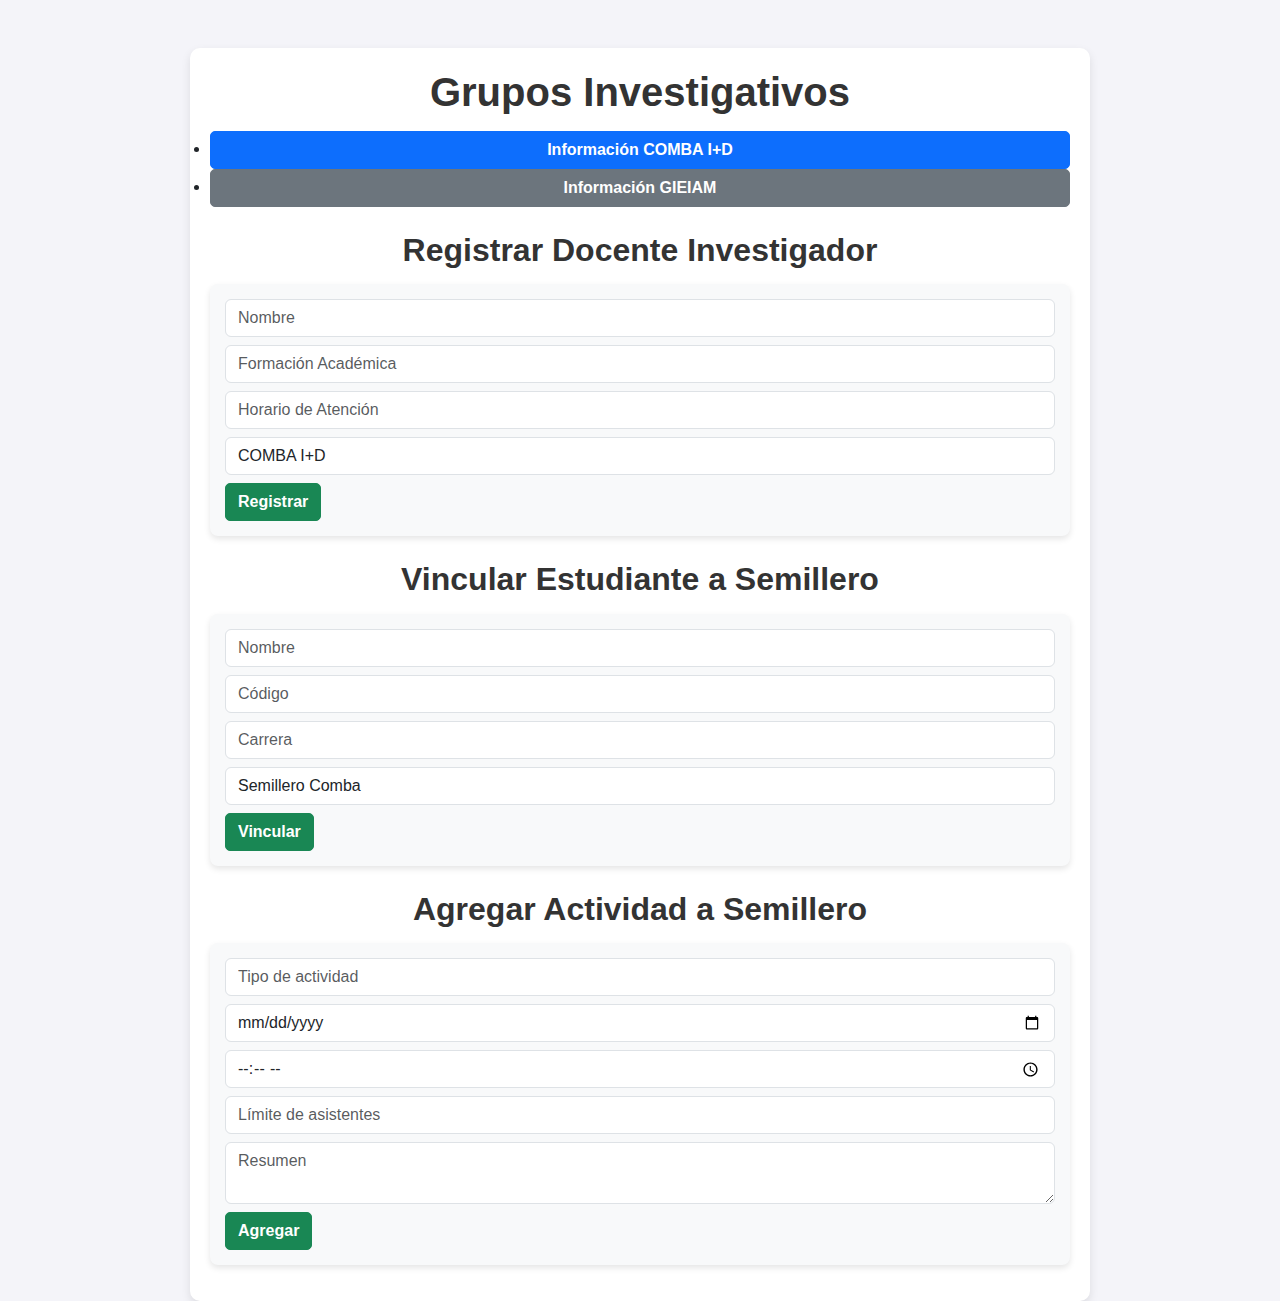
<file: index.html>
<!DOCTYPE html>
<html lang="es">
<head>
    <meta charset="UTF-8">
    <meta name="viewport" content="width=device-width, initial-scale=1.0">
    <title>Grupos Investigativos</title>
    <link rel="stylesheet" href="https://cdn.jsdelivr.net/npm/bootstrap@5.3.0/dist/css/bootstrap.min.css">
    <script defer src="script.js"></script>
    <link rel="stylesheet" href="styles.css">

</head>
<body>
    <div class="container mt-5">
        <h1 class="text-center">Grupos Investigativos</h1>
        
        <li class="nav-item">
            <a class="btn btn-primary me-2" href="combainfo.html">Información COMBA I+D</a>
        </li>
        <li class="nav-item">
            <a class="btn btn-secondary" href="gieiampage.html">Información GIEIAM</a>
        </li>
        
        <div id="infoGrupo" class="mt-4"></div>
        
        <div class="mt-4">
            <h2>Registrar Docente Investigador</h2>
            <form id="formDocente" onsubmit="registrarDocente(event)">
                <input type="text" class="form-control mb-2" placeholder="Nombre" id="docenteNombre" required>
                <input type="text" class="form-control mb-2" placeholder="Formación Académica" id="docenteFormacion" required>
                <input type="text" class="form-control mb-2" placeholder="Horario de Atención" id="docenteHorario" required>
                <select id="grupoDocente" class="form-control mb-2" required>
                    <option value="comba">COMBA I+D</option>
                    <option value="gieiam">GIEIAM</option>
                </select>
                <button type="submit" class="btn btn-success">Registrar</button>
            </form>
            <div id="listaDocentes" class="mt-3"></div>
        </div>
    
        <div class="mt-4">
            <h2>Vincular Estudiante a Semillero</h2>
            <form id="formEstudiante" onsubmit="vincularEstudiante(event)">
                <input type="text" class="form-control mb-2" placeholder="Nombre" id="estudianteNombre" required>
                <input type="text" class="form-control mb-2" placeholder="Código" id="estudianteCodigo" required>
                <input type="text" class="form-control mb-2" placeholder="Carrera" id="estudianteCarrera" required>
                <select id="semilleroEstudiante" class="form-control mb-2" required>
                    <option value="comba">Semillero Comba</option>
                    <option value="informa">Semillero Informa</option>
                </select>
                <button type="submit" class="btn btn-success">Vincular</button>
            </form>
            <div id="listaEstudiantes" class="mt-3"></div>
        </div>
        

        <div class="mt-4">
            <h2>Agregar Actividad a Semillero</h2>
            <form id="formActividad" onsubmit="agregarActividad(event)">
                <input type="text" class="form-control mb-2" placeholder="Tipo de actividad" id="actividadTipo" required>
                <input type="date" class="form-control mb-2" id="actividadFecha" required>
                <input type="time" class="form-control mb-2" id="actividadHora" required>
                <input type="number" class="form-control mb-2" placeholder="Límite de asistentes" id="actividadLimite" required>
                <textarea class="form-control mb-2" placeholder="Resumen" id="actividadResumen" required></textarea>
                <button type="submit" class="btn btn-success">Agregar</button>
            </form>
            <div id="listaActividades" class="mt-3"></div>
        </div>
    </div>
    
    <script>
        function mostrarGrupo(grupo) {
            let info = {
                'comba': 'COMBA I+D: Grupo de investigación en desarrollo tecnológico e innovación.',
                'gieiam': 'GIEIAM: Grupo de investigación en ingeniería ambiental y mecánica.'
            };
            document.getElementById('infoGrupo').innerHTML = `<div class='alert alert-info'>${info[grupo]}</div>`;
        }

        function registrarDocente(event) {
            event.preventDefault();
            let nombre = document.getElementById('docenteNombre').value;
            let formacion = document.getElementById('docenteFormacion').value;
            let horario = document.getElementById('docenteHorario').value;
            let grupo = document.getElementById('grupoDocente').value;
            let lista = document.getElementById('listaDocentes');
            let item = document.createElement('div');
            item.classList.add('alert', 'alert-success');
            item.innerHTML = `${nombre} - ${formacion} - ${horario} (${grupo}) <button class='btn btn-danger btn-sm' onclick='this.parentElement.remove()'>X</button>`;
            lista.appendChild(item);
        }

        function vincularEstudiante(event) {
            event.preventDefault();
            let nombre = document.getElementById('estudianteNombre').value;
            let codigo = document.getElementById('estudianteCodigo').value;
            let carrera = document.getElementById('estudianteCarrera').value;
            let semillero = document.getElementById('semilleroEstudiante').value;
            let lista = document.getElementById('listaEstudiantes');
            let item = document.createElement('div');
            item.classList.add('alert', 'alert-info');
            item.innerHTML = `${nombre} (${codigo}) - ${carrera} - ${semillero} <button class='btn btn-danger btn-sm' onclick='this.parentElement.remove()'>X</button>`;
            lista.appendChild(item);
        }

        function agregarActividad(event) {
            event.preventDefault();
            let tipo = document.getElementById('actividadTipo').value;
            let fecha = document.getElementById('actividadFecha').value;
            let hora = document.getElementById('actividadHora').value;
            let limite = document.getElementById('actividadLimite').value;
            let resumen = document.getElementById('actividadResumen').value;
            let lista = document.getElementById('listaActividades');
            let item = document.createElement('div');
            item.classList.add('alert', 'alert-warning');
            item.innerHTML = `${tipo} - ${fecha} ${hora} (Máx: ${limite}) <br> ${resumen} <button class='btn btn-danger btn-sm' onclick='this.parentElement.remove()'>X</button>`;
            lista.appendChild(item);
        }
    </script>
</body>
</html>
</file>
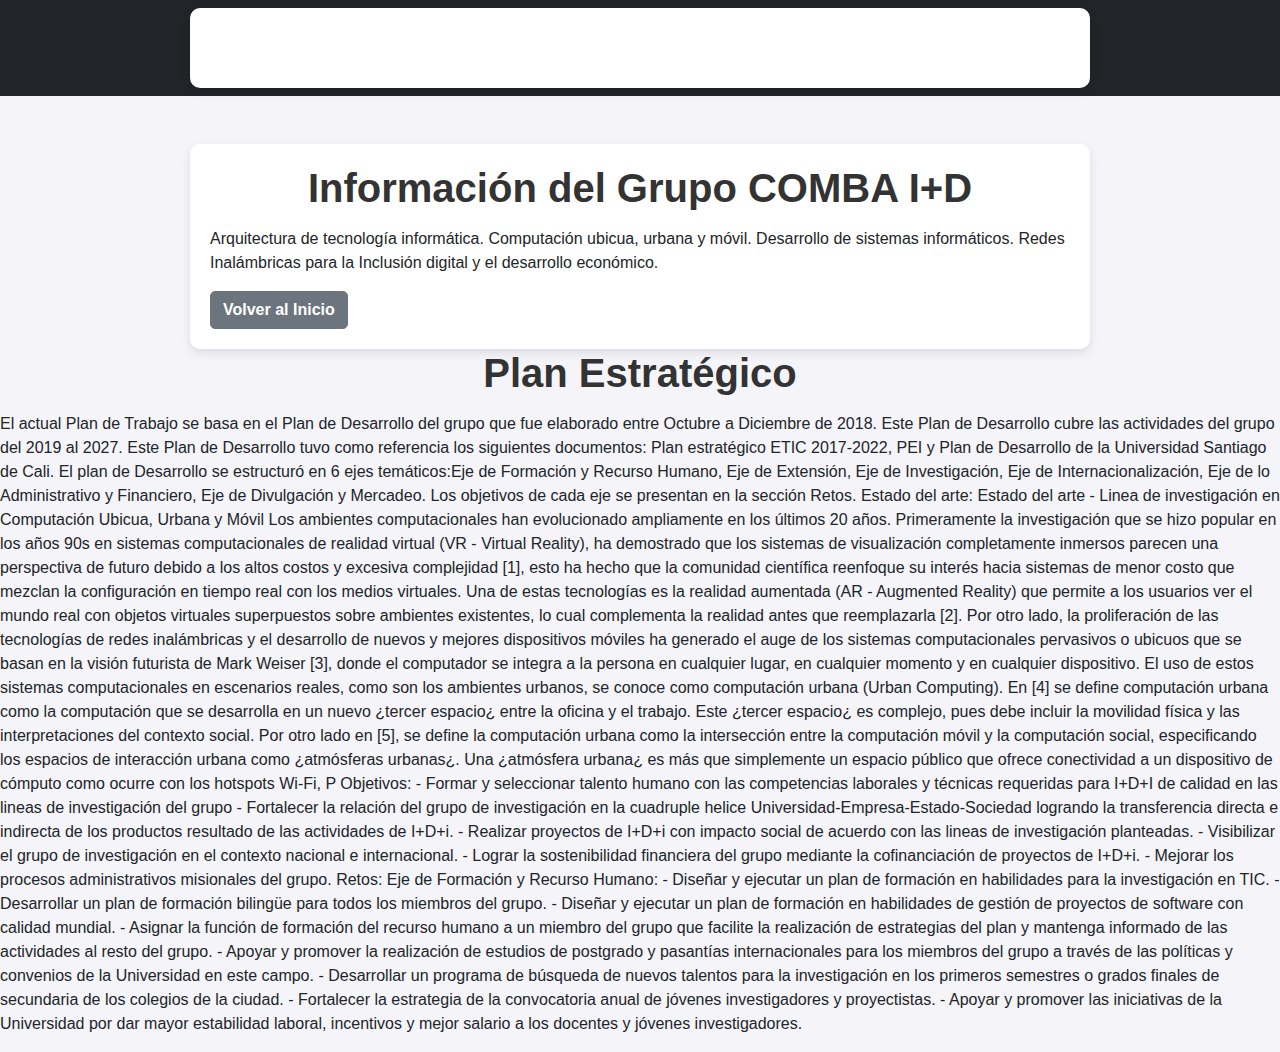
<file: combainfo.html>
<!DOCTYPE html>
<html lang="es">
<head>
    <meta charset="UTF-8">
    <meta name="viewport" content="width=device-width, initial-scale=1.0">
    <title>Información COMBA I+D</title>
    <link rel="stylesheet" href="https://cdn.jsdelivr.net/npm/bootstrap@5.3.0/dist/css/bootstrap.min.css">
    <script defer src="script.js"></script>
    <link rel="stylesheet" href="styles.css">


</head>
<body>
    <nav class="navbar navbar-expand-lg navbar-dark bg-dark">
        <div class="container">
            <a class="navbar-brand" href="index.html">Grupos de Investigación</a>
        </div>
    </nav>
    
    <div class="container mt-5">
        <h1 class="text-center">Información del Grupo COMBA I+D</h1>
        
        <p>Arquitectura de tecnología informática.
            Computación ubicua, urbana y móvil.
            Desarrollo de sistemas informáticos.
            Redes Inalámbricas para la Inclusión digital y el desarrollo económico.</p>
        
        <a href="index.html" class="btn btn-secondary">Volver al Inicio</a>
    </div>
    <h1 class="text-center">
        Plan Estratégico</h1>
        
     <p>El actual Plan de Trabajo se basa en el Plan de Desarrollo del grupo que fue elaborado entre Octubre a Diciembre de 2018. Este Plan de Desarrollo cubre las actividades del grupo del 2019 al 2027. Este Plan de Desarrollo tuvo como referencia los siguientes documentos: Plan estratégico ETIC 2017-2022, PEI y Plan de Desarrollo de la Universidad Santiago de Cali. El plan de Desarrollo se estructuró en 6 ejes temáticos:Eje de Formación y Recurso Humano, Eje de Extensión, Eje de Investigación, Eje de Internacionalización, Eje de lo Administrativo y Financiero, Eje de Divulgación y Mercadeo. Los objetivos de cada eje se presentan en la sección Retos.
         Estado del arte: Estado del arte - Linea de investigación en Computación Ubicua, Urbana y Móvil Los ambientes computacionales han evolucionado ampliamente en los últimos 20 años. Primeramente la investigación que se hizo popular en los años 90s en sistemas computacionales de realidad virtual (VR - Virtual Reality), ha demostrado que los sistemas de visualización completamente inmersos parecen una perspectiva de futuro debido a los altos costos y excesiva complejidad [1], esto ha hecho que la comunidad científica reenfoque su interés hacia sistemas de menor costo que mezclan la configuración en tiempo real con los medios virtuales. Una de estas tecnologías es la realidad aumentada (AR - Augmented Reality) que permite a los usuarios ver el mundo real con objetos virtuales superpuestos sobre ambientes existentes, lo cual complementa la realidad antes que reemplazarla [2]. Por otro lado, la proliferación de las tecnologías de redes inalámbricas y el desarrollo de nuevos y mejores dispositivos móviles ha generado el auge de los sistemas computacionales pervasivos o ubicuos que se basan en la visión futurista de Mark Weiser [3], donde el computador se integra a la persona en cualquier lugar, en cualquier momento y en cualquier dispositivo. El uso de estos sistemas computacionales en escenarios reales, como son los ambientes urbanos, se conoce como computación urbana (Urban Computing). En [4] se define computación urbana como la computación que se desarrolla en un nuevo ¿tercer espacio¿ entre la oficina y el trabajo. Este ¿tercer espacio¿ es complejo, pues debe incluir la movilidad física y las interpretaciones del contexto social. Por otro lado en [5], se define la computación urbana como la intersección entre la computación móvil y la computación social, especificando los espacios de interacción urbana como ¿atmósferas urbanas¿. Una ¿atmósfera urbana¿ es más que simplemente un espacio público que ofrece conectividad a un dispositivo de cómputo como ocurre con los hotspots Wi-Fi, P
         Objetivos: - Formar y seleccionar talento humano con las competencias laborales y técnicas requeridas para I+D+I de calidad en las lineas de investigación del grupo - Fortalecer la relación del grupo de investigación en la cuadruple helice Universidad-Empresa-Estado-Sociedad logrando la transferencia directa e indirecta de los productos resultado de las actividades de I+D+i. - Realizar proyectos de I+D+i con impacto social de acuerdo con las lineas de investigación planteadas. - Visibilizar el grupo de investigación en el contexto nacional e internacional. - Lograr la sostenibilidad financiera del grupo mediante la cofinanciación de proyectos de I+D+i. - Mejorar los procesos administrativos misionales del grupo.
         Retos: Eje de Formación y Recurso Humano: - Diseñar y ejecutar un plan de formación en habilidades para la investigación en TIC. - Desarrollar un plan de formación bilingüe para todos los miembros del grupo. - Diseñar y ejecutar un plan de formación en habilidades de gestión de proyectos de software con calidad mundial. - Asignar la función de formación del recurso humano a un miembro del grupo que facilite la realización de estrategias del plan y mantenga informado de las actividades al resto del grupo. - Apoyar y promover la realización de estudios de postgrado y pasantías internacionales para los miembros del grupo a través de las políticas y convenios de la Universidad en este campo. - Desarrollar un programa de búsqueda de nuevos talentos para la investigación en los primeros semestres o grados finales de secundaria de los colegios de la ciudad. - Fortalecer la estrategia de la convocatoria anual de jóvenes investigadores y proyectistas. - Apoyar y promover las iniciativas de la Universidad por dar mayor estabilidad laboral, incentivos y mejor salario a los docentes y jóvenes investigadores. </p>
</body>
</html>
</file>
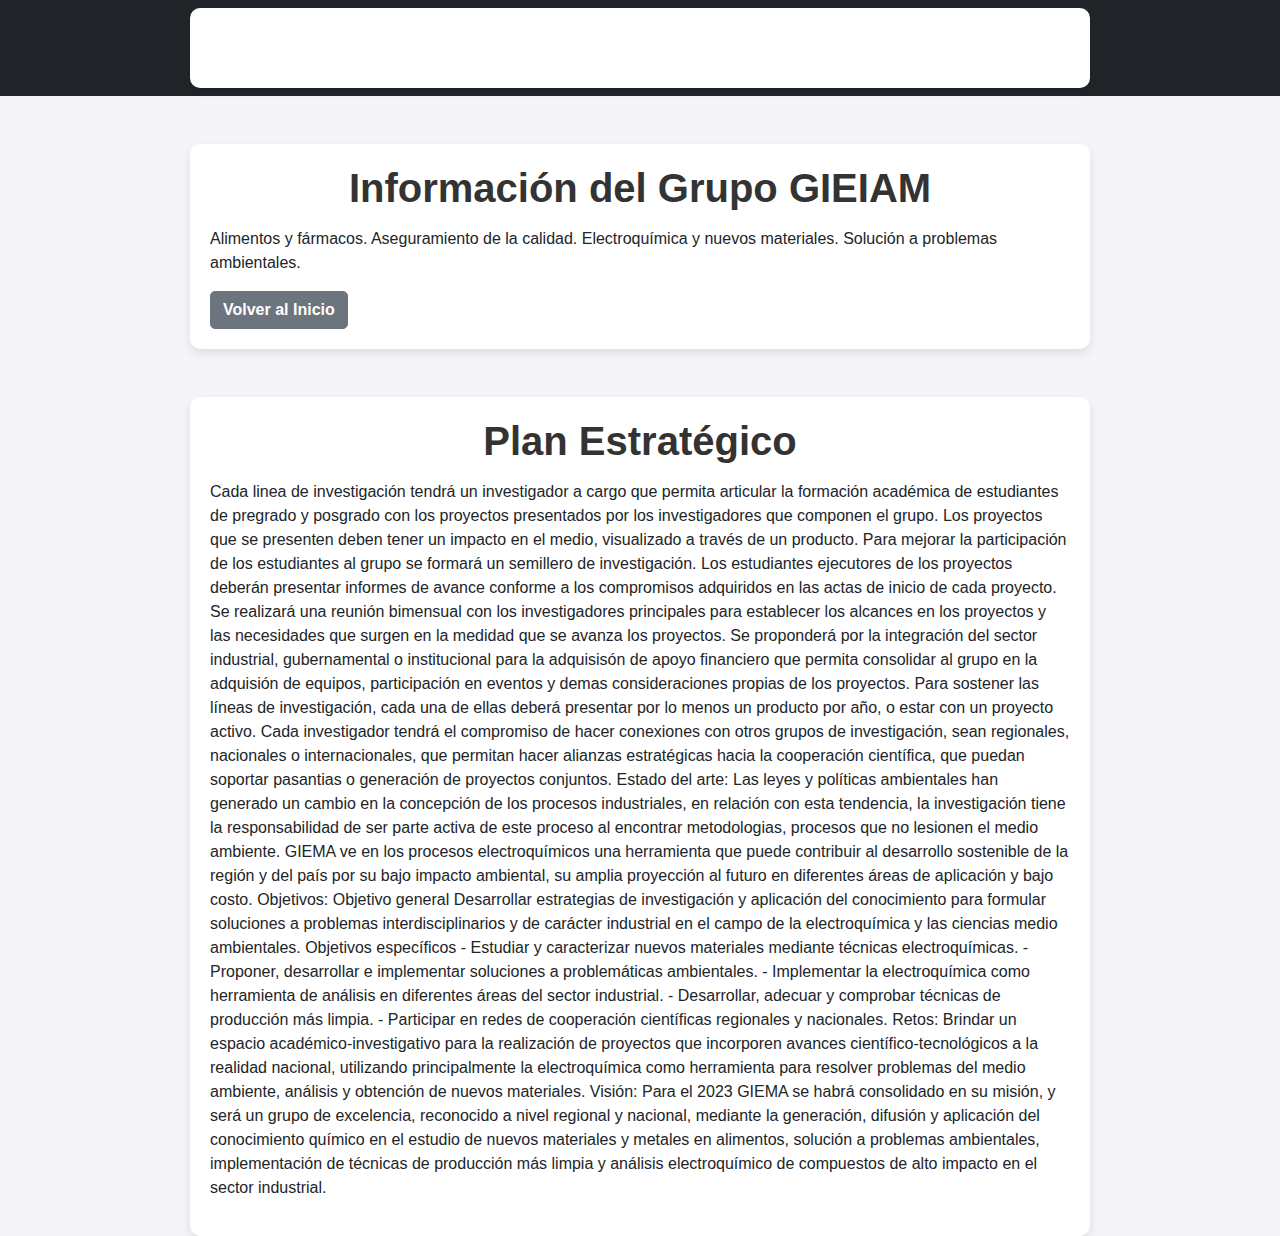
<file: gieiampage.html>
<!DOCTYPE html>
<html lang="es">
<head>
    <meta charset="UTF-8">
    <meta name="viewport" content="width=device-width, initial-scale=1.0">
    <title>Información COMBA I+D</title>
    <link rel="stylesheet" href="https://cdn.jsdelivr.net/npm/bootstrap@5.3.0/dist/css/bootstrap.min.css">
    <script defer src="script.js"></script>
    <link rel="stylesheet" href="styles.css">


</head>
<body>
    <nav class="navbar navbar-expand-lg navbar-dark bg-dark">
        <div class="container">
            <a class="navbar-brand" href="index.html">Grupos de Investigación</a>
        </div>
    </nav>
    
    <div class="container mt-5">
        <h1 class="text-center">Información del Grupo GIEIAM</h1>
        
        <p>Alimentos y fármacos.
            Aseguramiento de la calidad.
            Electroquímica y nuevos materiales.
            Solución a problemas ambientales.</p>
        
        <a href="index.html" class="btn btn-secondary">Volver al Inicio</a>
    </div>

    <div class="container mt-5">
        <h1 class="text-center">Plan Estratégico</h1>
        
     <p>Cada linea de investigación tendrá un investigador a cargo que permita articular la formación académica de estudiantes de pregrado y posgrado con los proyectos presentados por los investigadores que componen el grupo. Los proyectos que se presenten deben tener un impacto en el medio, visualizado a través de un producto. Para mejorar la participación de los estudiantes al grupo se formará un semillero de investigación. Los estudiantes ejecutores de los proyectos deberán presentar informes de avance conforme a los compromisos adquiridos en las actas de inicio de cada proyecto. Se realizará una reunión bimensual con los investigadores principales para establecer los alcances en los proyectos y las necesidades que surgen en la medidad que se avanza los proyectos. Se proponderá por la integración del sector industrial, gubernamental o institucional para la adquisisón de apoyo financiero que permita consolidar al grupo en la adquisión de equipos, participación en eventos y demas consideraciones propias de los proyectos. Para sostener las líneas de investigación, cada una de ellas deberá presentar por lo menos un producto por año, o estar con un proyecto activo. Cada investigador tendrá el compromiso de hacer conexiones con otros grupos de investigación, sean regionales, nacionales o internacionales, que permitan hacer alianzas estratégicas hacia la cooperación científica, que puedan soportar pasantias o generación de proyectos conjuntos.
            Estado del arte: Las leyes y políticas ambientales han generado un cambio en la concepción de los procesos industriales, en relación con esta tendencia, la investigación tiene la responsabilidad de ser parte activa de este proceso al encontrar metodologias, procesos que no lesionen el medio ambiente. GIEMA ve en los procesos electroquímicos una herramienta que puede contribuir al desarrollo sostenible de la región y del país por su bajo impacto ambiental, su amplia proyección al futuro en diferentes áreas de aplicación y bajo costo.
            Objetivos: Objetivo general Desarrollar estrategias de investigación y aplicación del conocimiento para formular soluciones a problemas interdisciplinarios y de carácter industrial en el campo de la electroquímica y las ciencias medio ambientales. Objetivos específicos - Estudiar y caracterizar nuevos materiales mediante técnicas electroquímicas. - Proponer, desarrollar e implementar soluciones a problemáticas ambientales. - Implementar la electroquímica como herramienta de análisis en diferentes áreas del sector industrial. - Desarrollar, adecuar y comprobar técnicas de producción más limpia. - Participar en redes de cooperación científicas regionales y nacionales.
            Retos: Brindar un espacio académico-investigativo para la realización de proyectos que incorporen avances científico-tecnológicos a la realidad nacional, utilizando principalmente la electroquímica como herramienta para resolver problemas del medio ambiente, análisis y obtención de nuevos materiales.
            Visión: Para el 2023 GIEMA se habrá consolidado en su misión, y será un grupo de excelencia, reconocido a nivel regional y nacional, mediante la generación, difusión y aplicación del conocimiento químico en el estudio de nuevos materiales y metales en alimentos, solución a problemas ambientales, implementación de técnicas de producción más limpia y análisis electroquímico de compuestos de alto impacto en el sector industrial.</p>
</body>
</html>
</file>
<file: styles.css>
/* Estilos generales */
body {
    background-color: #f4f4f9;
    font-family: 'Arial', sans-serif;
}

/* Contenedor principal */
.container {
    max-width: 900px;
    background: white;
    padding: 20px;
    border-radius: 10px;
    box-shadow: 0 4px 10px rgba(0, 0, 0, 0.1);
}

/* Estilo para los títulos */
h1, h2 {
    text-align: center;
    font-weight: bold;
    color: #333;
    margin-bottom: 15px;
}

/* Botones de navegación */
.nav-item a {
    display: inline-block;
    width: 100%;
    text-align: center;
    font-weight: bold;
}

/* Botones principales */
.btn {
    font-weight: bold;
    border-radius: 5px;
    transition: all 0.3s ease-in-out;
}

/* Efecto hover para botones */
.btn-primary:hover {
    background-color: #00e6de;
}

.btn-secondary:hover {
    background-color: #555;
}

.btn-success:hover {
    background-color: #218838;
}

.btn-danger:hover {
    background-color: #a71d2a;
}

/* Formularios */
form {
    background: #f8f9fa;
    padding: 15px;
    border-radius: 8px;
    box-shadow: 0px 3px 6px rgba(0, 0, 0, 0.1);
}

/* Inputs */
input, select, textarea {
    border-radius: 5px;
}

/* Estilos para las tarjetas de resultados */
.alert {
    border-radius: 8px;
    padding: 10px 15px;
    margin-top: 10px;
    font-weight: bold;
}

/* Personalización de cada tipo de alerta */
.alert-success {
    background-color: #d4edda;
    color: #155724;
}

.alert-info {
    background-color: #d1ecf1;
    color: #0c5460;
}

.alert-warning {
    background-color: #fff3cd;
    color: #856404;
}

/* Estilo para cada item agregado */
.alert .btn {
    padding: 5px 10px;
    font-size: 14px;
}
</file>
